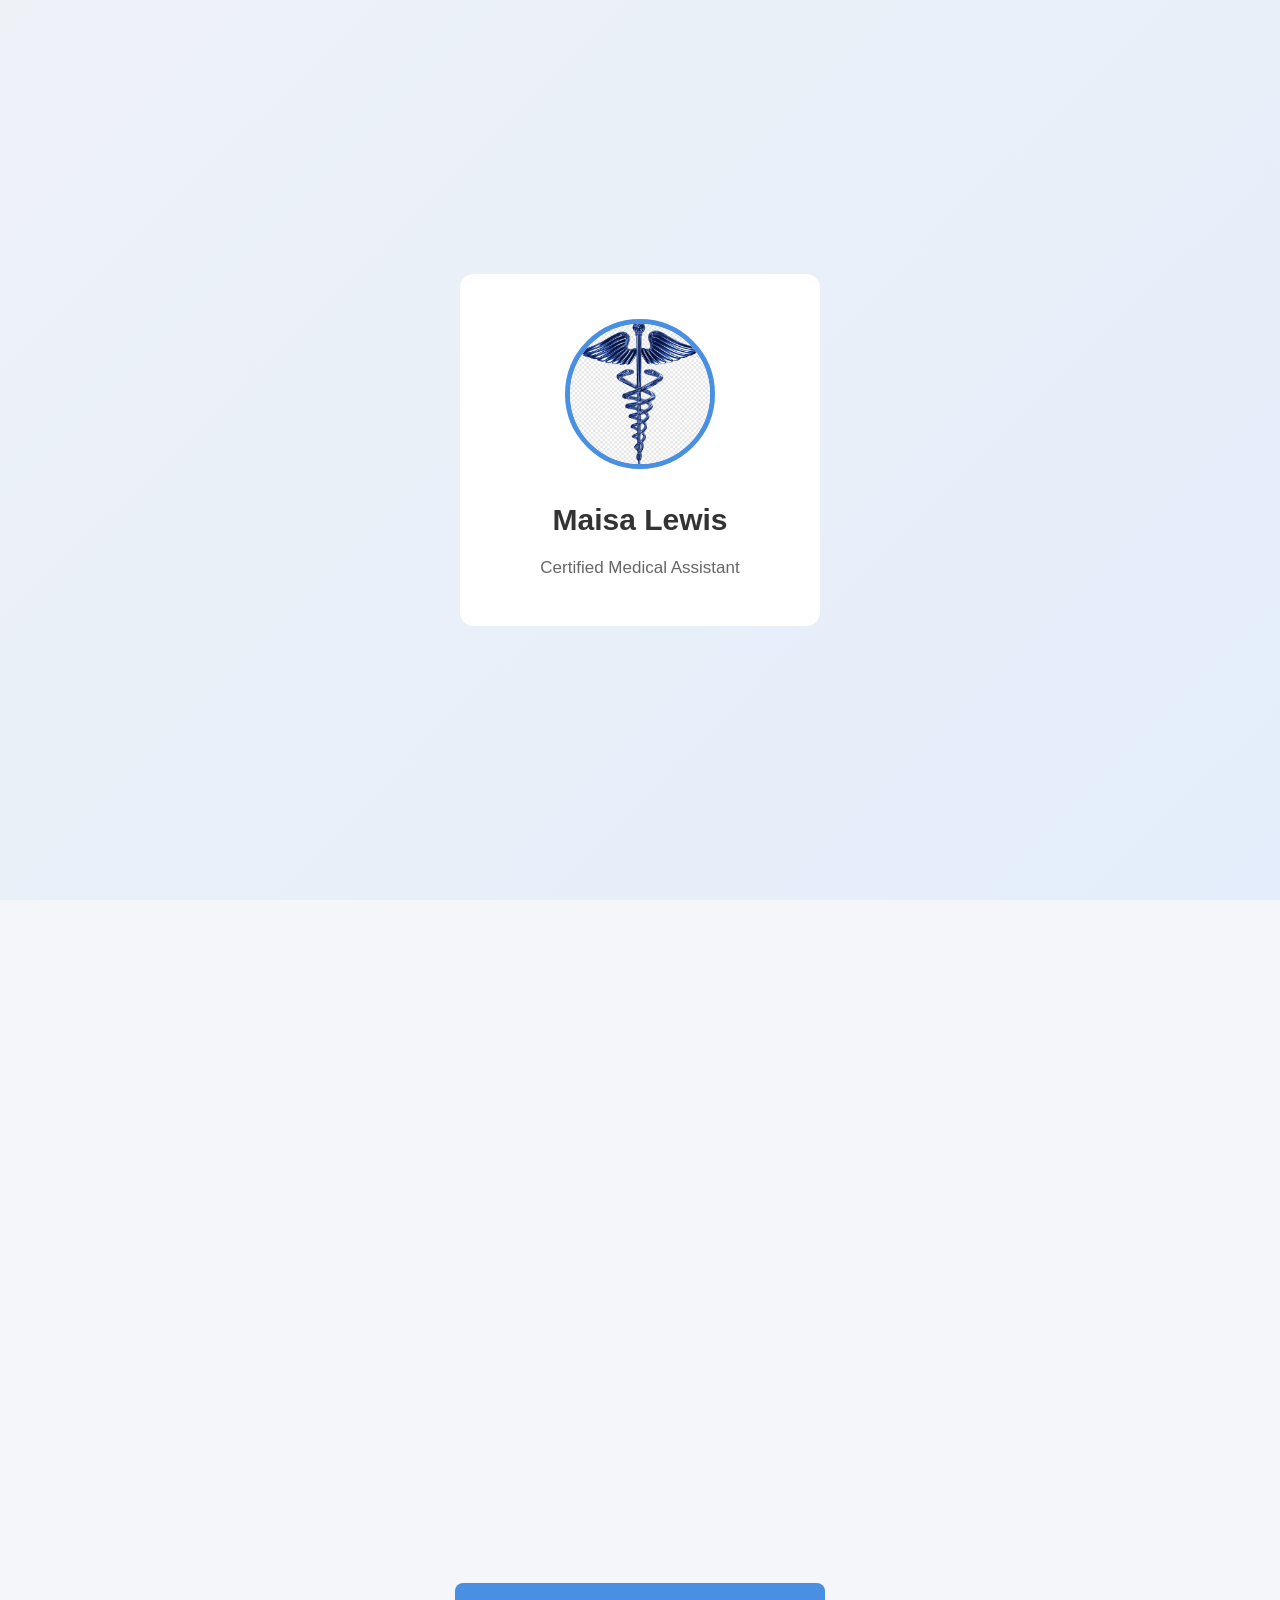
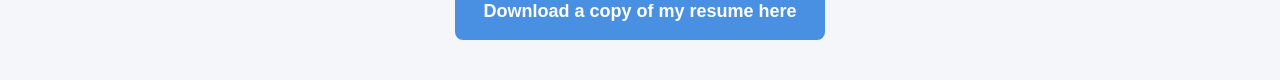
<file: index.html>
<!DOCTYPE html>
<html lang="en">
<head>

<meta charset="UTF-8">
<meta name="viewport" content="width=device-width, initial-scale=1.0">

<title>Maisa Lewis | Medical Assistant</title>

<link rel="stylesheet" href="style.css">

</head>

<!--Intro Screen-->

<div id="intro-screen">
	<div class="intro-card">
		<img src="medicalsymbol.png" alt="Maise Lewis' Profile Picture">
		<h1>Maisa Lewis</h1>
		<p>Certified Medical Assistant</p>
	</div>
</div>

<!--Main Website Content-->
<div id="main-content">

<header>
	<h1>Maisa Lewis</h1>
	<p>Certified Medical Assistant</p>
</header>

<section id="about">
	<h2>Professional Summary</h2>
	<p>Dedicated Certified Medical Assistant with strong clinical and administrative skills, experienced in supporting physicians, managing patient care workflows, and maintaining a high standard of accuracy and compassion. Skilled in vital signs monitoring, EHR documentation, specimen collection, patient education, and coordinating smooth clinic operations. Known for professionalism, reliability, and the ability to communicate clearly with patients and healthcare teams in fast‑paced environments. Committed to delivering safe, efficient, and patient‑centered care.</p>
</section>

<section id="skills">
	<h2>Clinical Skills</h2>
	<ul>
		<li>Proficient in Microsoft Office Suite</li>
		<li>Insurance Verification</li>
		<li>CMS 1500 Form Completion</li>
		<li>EKG Administration</li>
	</ul>
</section>

<section id="experience">
	<h2>Experience</h2>
	<p>Records Clerk | Kids Care Center</p>
	<p>Brooklyn, NY | 08/2021 – Present</p>
<ul>
	
	<li>Data Privacy: Manage and safeguard sensitive personal records, ensuring information dissemination is restricted to authorized personnel.</li>
	<li>Front Desk Coordination: Oversee the reception area, managing high-volume check-ins for students, parents, and visitors.</li>
	<li>Operational Support: Provide emergency coverage and logistical support to maintain facility safety and continuity of service.</li>
	
</ul>
	<p>Aide / Administrator | Pre School Minds Day Care Center</p>
	<p>Brooklyn, NY | 09/2015 – 08/2021</p>
<ul>
	
	<li>Office Administration: Managed daily opening/closing procedures, responded to high-volume correspondence, and maintained accurate supply and inventory records.</li>
	<li>Financial Handling: Responsible for collecting school fees, recording payments, and performing secure bank deposits.</li>
	<li>Access Control: Monitored facility entry points and verified credentials to ensure only authorized personnel entered designated secure areas.</li>
	<li>Compliance & Records: Ensured 100% accuracy in filing and distributing sensitive personal documentation in line with privacy protocols.</li>
	
</ul>
</section>

<section id="contact">
	<h2>Contact</h2>
	<p>Phone: (347) 678-2974</p>
	<p>Email: <a href="mailto:maisalewis@gmail.com">maisalewis@gmail.com</a></p>
</section>

</div>
	
<script>
    window.addEventListener("load", () => {
        setTimeout(() => {
            document.getElementById("intro-screen").classList.add("fade-out");
            document.getElementById("main-content").classList.add("show");
        }, 3000); // 3 seconds
    });
</script>
	
<section id="download">
    <div class="download-container">
        <a href="Maisa Medical Assistant Resume.pdf" download class="download-btn">
            Download a copy of my resume here
        </a>
    </div>
</section>
	
</body>
</html>
</file>
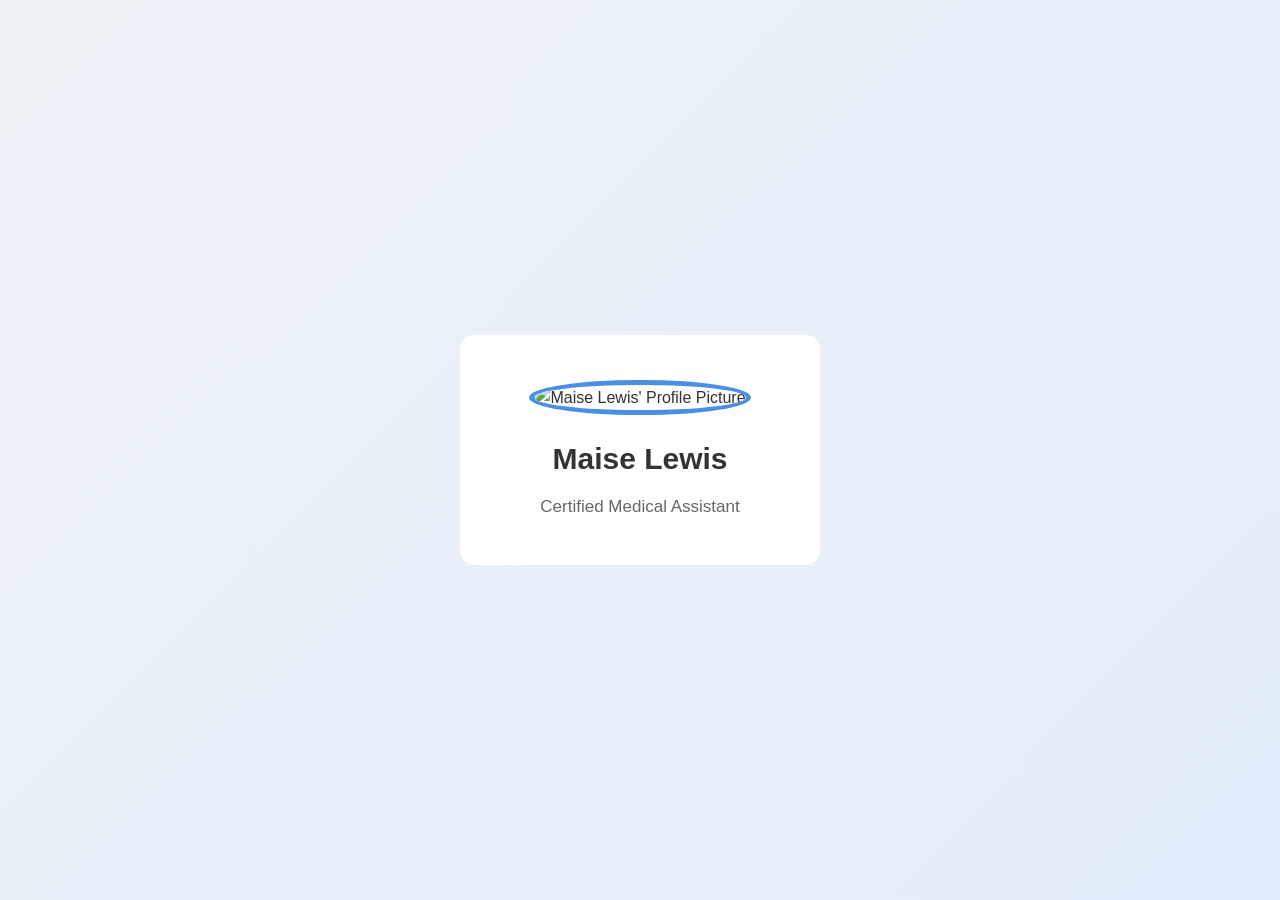
<file: Maise Lewis' Online Resume.html>
<!DOCTYPE html>
<html lang="en">
<head>

<meta charset="UTF-8">
<meta name="viewport" content="width=device-width, initial-scale=1.0">

<title>Maise Lewis | Medical Assistant</title>

<link rel="stylesheet" href="style.css">

</head>

<!--Intro Screen-->

<div id="intro-screen">
	<div class="intro-card">
		<img scr="Medical Symbol.png" alt="Maise Lewis' Profile Picture">
		<h1>Maise Lewis</h1>
		<p>Certified Medical Assistant</p>
	</div>
</div>

<!--Main Website Content-->
<div id="main-content">

<header>
	<h1>Maise Lewis</h1>
	<p>Certified Medical Assistant</p>
</header>

<section id="about">
	<h2>Professional Summary</h2>
	<p>Space holder for Lewis' professional Summary</p>
</section>

<section id="skills">
	<h2>Clinical Skills</h2>
	<ul>
		<li>Skill 1</1i>
		<li>Skill 2</li>
		<li>Skill 3</li>
		<li>Skill 4</li>
	</ul>
</section>

<section id="experience">
	<h2>Experience</h2>
</section>

<section id="contact">
	<h2>Contact</h2>
</section>

</div>

</body>
</html>
</file>
<file: style.css>
/*--------------------GLOBAL RESET--------------------*/
*{
    margin:0;
    padding:0;
    box-sizing:border-box;
    font-family: Arial, Helvetica, sans-serif;
}

body{
    background:#f4f6f9;
    color:#333;
    line-height:1.6;
}

/*Smooth scrolling for navigation*/
html{
    scroll-behavior:smooth;
}
/*--------------------INTRO SCREEN--------------------*/
#intro-screen{
    position:fixed;
    width:100%;
    height:100vh;
    background:linear-gradient(
        135deg,
        #eef2f7,
        #d9e8ff,
        #eef2f7
    );

    background-size:400% 400%;
        
    display:flex;
    justify-content:center;
    align-items:center;
    z-index:1000;
    opacity:1;
    transition:opacity 1s ease;
    animation:gradientMove 12s ease infinite;
}

#intro-screen.fade-out{
    opacity:0;
    pointer-events:none;
}

/*--------------------INTRO CARD--------------------*/
.intro-card{
    text-align:center;
    background:white;
    padding:45px;
    border-radius:14px;
    border-shadow:0 20px 40px rgba(0,0,0,0.15);
    max-width:360px;
    width:90%;
    animation:cardLift 1.2s ease;
    transition:transform 0.35s ease, box-shadow 0.35s ease;
}
.intro-card:hover{
    transform:translateY(-8px);
    box-shadow:0 30px 60px rgba(0,0,0,0.25);
}

/*PROFILE IMAGE*/
.intro-card img{
    width:150px;
    height:150px;
    object-fit:cover;
    border-radius:50%;
    margin-bottom:20px;
    border:5px solid #4a90e2;
    box-shadow: 0 0 20px rgba (74,144,266,0.4);
}

/*Name*/
.intro-card h1{
    font-size:30px;
    margin-bottom:10px;
    opacity:0;
    animation:fadeInText 1.5s ease forwards;
    animation-delay:0.5s;
}

/*Title*/
.intro-card p{
    font-size:17px;
    color:#666;
    opacity:0;
    animation:fadeInText 1.5s ease forwards;
    animation-delay:1s;
}

/*-------------------ANIMATIONS-------------------*/
@keyframes cardLift{
    0%{
        transform:translateY(40px);
        opacity:0;
    }

    100%{
        transform:translateY(0);
        opacity:1;
    }
}

@keyframes fadeInText{
            to{
                opacity:1;
        }
}

/*Animated gradient background*/

@keyframes gradientMove{
    0%{
        background-position:0% 50%;
    }
    50%{
        background-position:100% 50%;
    }
    100%{
        background-position:0%,50%;
    }
}

/*--------------------MAIN SITE CONTENT---------------------*/
#main-content{
    opacity:0;
    transition:opacity 1s ease;
}

#main-content.show{
    opacity:1;
}

/*--------------------HEADER--------------------*/
header{
        text-align:center;
        padding:40px 20px;
}
header h1{
    font-size:34px;
    margin-bottom:10px;
}
header p{
    color:#777;
    font-size:18px;
}

/*--------------------SECTIONS--------------------*/
section{
    max-width:900px;
    margin:auto;
    padding:40px 20px;
}
section h2{
    margin-bottom:15px;
    border-bottom:2px solid #ddd;
    padding-bottom:6px;
}

/*-------------------LIST-------------------*/
ul{
    padding-left:20px;
}
li{
    margin-bottom:8px;
}

/*--------------------FOOTER---------------------*/
footer{
    text-align:center;
    padding:30px;
    color:#777;
}

/*--------------------RESPONSIVE DESIGN--------------------*/
@media (max-width:768px){
    .intro-card{
        padding:30px;
    }
    .intro-card img{
        width:120px;
        height:120px;
    }
    header h1{
        font-size:26px;
    }
}
#download {
    text-align: center;
    padding: 40px 20px;
}

.download-btn {
    display: inline-block;
    background: #4a90e2;
    color: white;
    padding: 14px 28px;
    border-radius: 8px;
    text-decoration: none;
    font-size: 18px;
    font-weight: bold;
    transition: background 0.3s ease, transform 0.2s ease;
}

.download-btn:hover {
    background: #357ac9;
    transform: translateY(-3px);
}

section {
    max-width: 900px;
    margin: auto;
    padding: 40px 20px;
    text-align: center; /* centers headings + paragraphs */
}

section ul {
    text-align: left;
    display: inline-block;
    margin: 0 auto;
}

@media (max-width: 600px) {
    section {
        padding: 25px 15px;
    }

    header h1 {
        font-size: 28px;
    }

    header p {
        font-size: 16px;
    }
}
</file>
